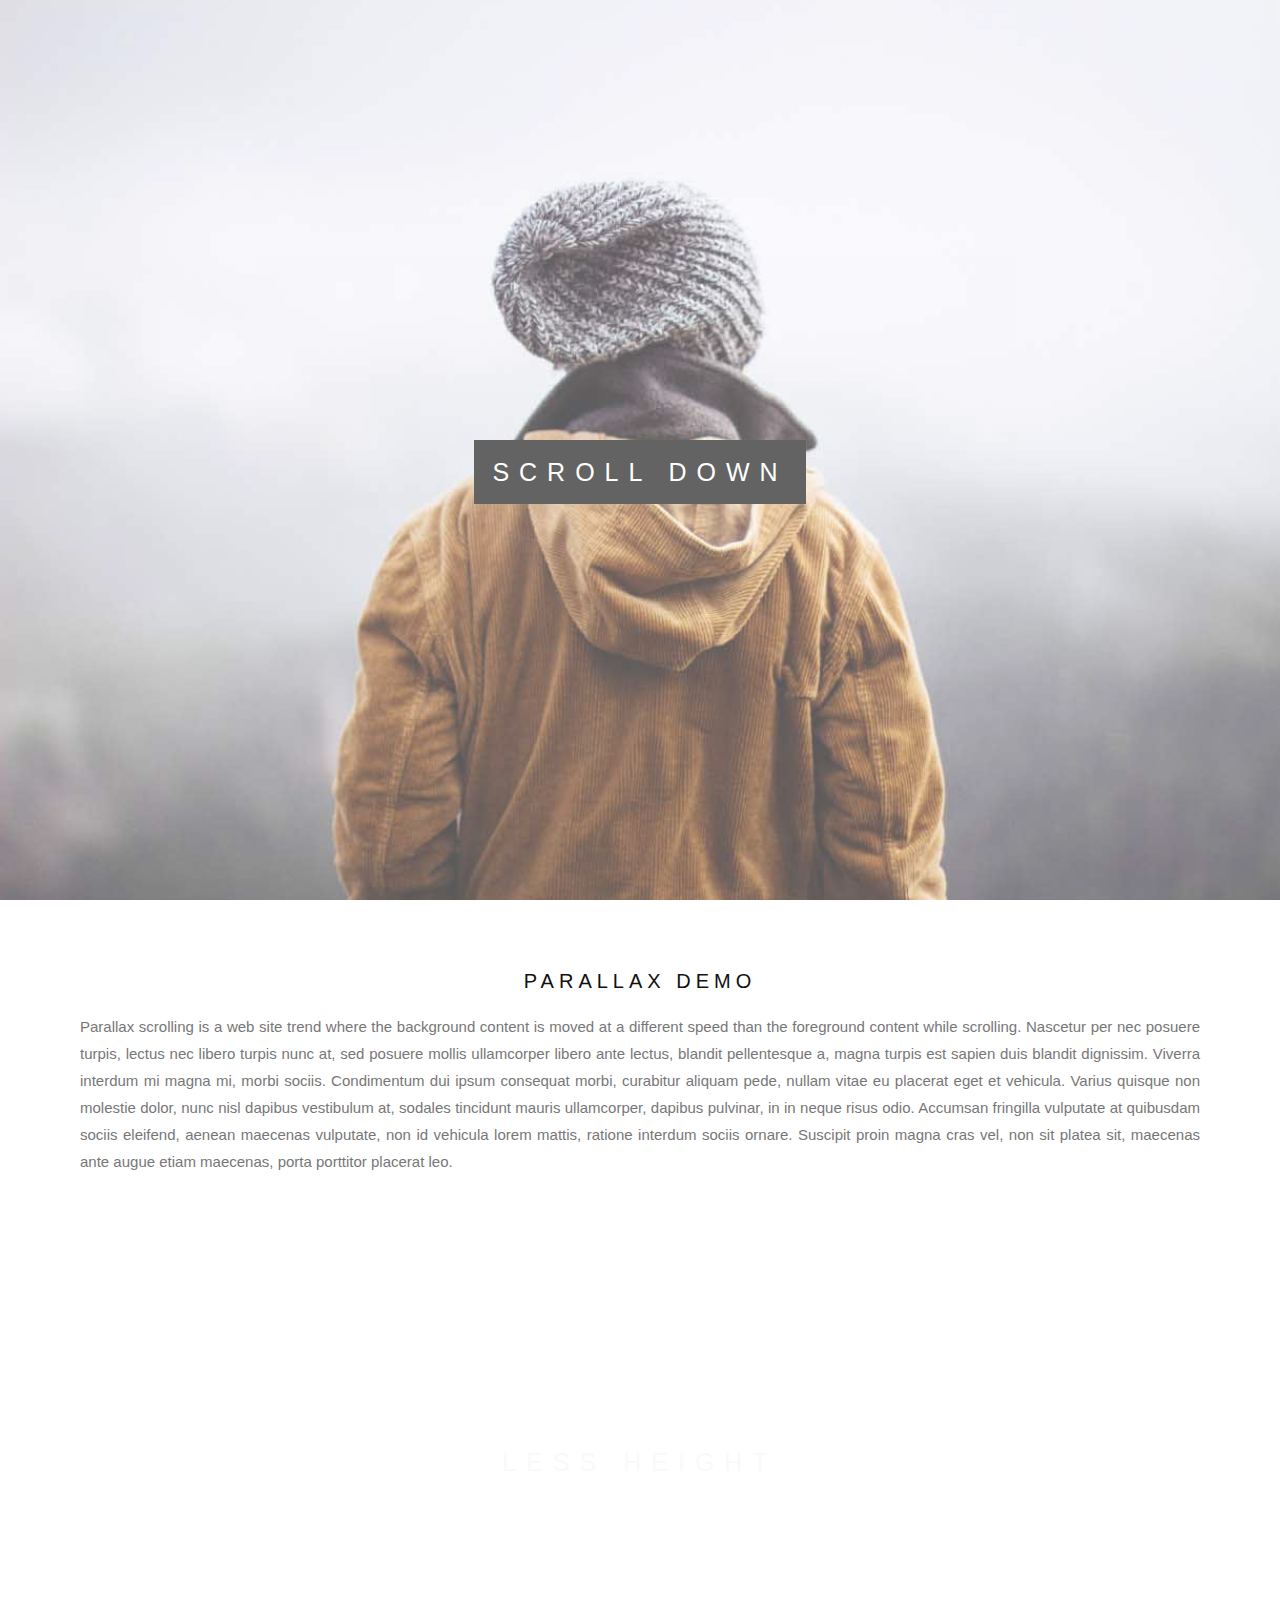
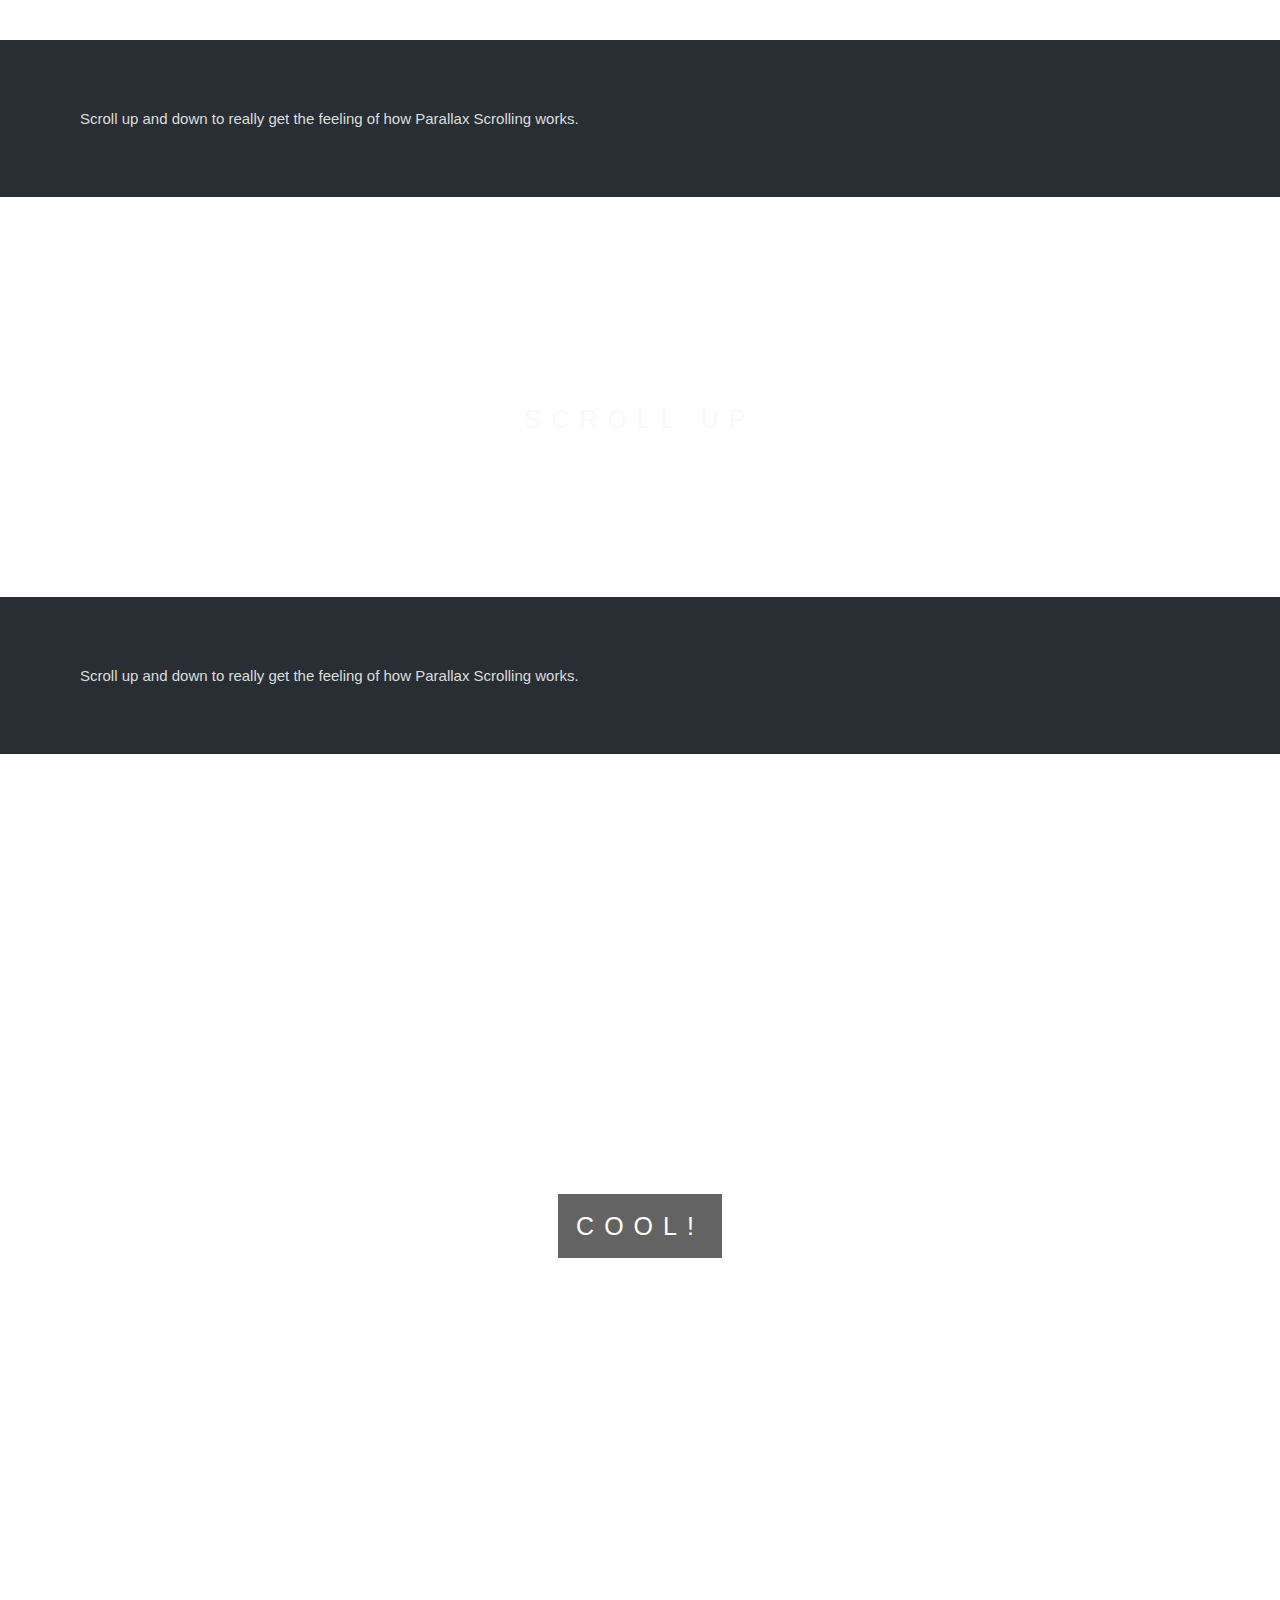
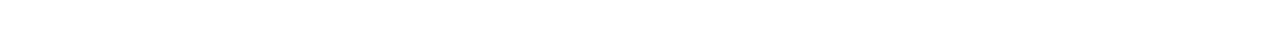
<file: tryhow_css_parallax_demo.htm>
<!DOCTYPE html>
<html><head>
<meta http-equiv="content-type" content="text/html; charset=windows-1252">
<meta name="viewport" content="width=device-width, initial-scale=1">
<style>
body, html {
  height: 100%;
  margin: 0;
  font: 400 15px/1.8 "Lato", sans-serif;
  color: #777;
}

.bgimg-1, .bgimg-2, .bgimg-3 {
  position: relative;
  opacity: 0.65;
  background-attachment: fixed;
  background-position: center;
  background-repeat: no-repeat;
  background-size: cover;

}
.bgimg-1 {
  background-image: url("img_parallax.jpg");
  min-height: 100%;
}

.bgimg-2 {
  background-image: url("img_parallax2.jpg");
  min-height: 400px;
}

.bgimg-3 {
  background-image: url("img_parallax3.jpg");
  min-height: 400px;
}

.caption {
  position: absolute;
  left: 0;
  top: 50%;
  width: 100%;
  text-align: center;
  color: #000;
}

.caption span.border {
  background-color: #111;
  color: #fff;
  padding: 18px;
  font-size: 25px;
  letter-spacing: 10px;
}

h3 {
  letter-spacing: 5px;
  text-transform: uppercase;
  font: 20px "Lato", sans-serif;
  color: #111;
}

/* Turn off parallax scrolling for tablets and phones */
@media only screen and (max-device-width: 1024px) {
  .bgimg-1, .bgimg-2, .bgimg-3 {
    background-attachment: scroll;
  }
}
</style>
</head>
<body>

<div class="bgimg-1">
  <div class="caption">
  <span class="border">SCROLL DOWN</span>
  </div>
</div>

<div style="color: #777;background-color:white;text-align:center;padding:50px 80px;text-align: justify;">
  <h3 style="text-align:center;">Parallax Demo</h3>
  <p>Parallax scrolling is a web site trend where the background content
 is moved at a different speed than the foreground content while 
scrolling. Nascetur per nec posuere turpis, lectus nec libero turpis 
nunc at, sed posuere mollis ullamcorper libero ante lectus, blandit 
pellentesque a, magna turpis est sapien duis blandit dignissim. Viverra 
interdum mi magna mi, morbi sociis. Condimentum dui ipsum consequat 
morbi, curabitur aliquam pede, nullam vitae eu placerat eget et 
vehicula. Varius quisque non molestie dolor, nunc nisl dapibus 
vestibulum at, sodales tincidunt mauris ullamcorper, dapibus pulvinar, 
in in neque risus odio. Accumsan fringilla vulputate at quibusdam sociis
 eleifend, aenean maecenas vulputate, non id vehicula lorem mattis, 
ratione interdum sociis ornare. Suscipit proin magna cras vel, non sit 
platea sit, maecenas ante augue etiam maecenas, porta porttitor placerat
 leo.</p>
</div>

<div class="bgimg-2">
  <div class="caption">
  <span class="border" style="background-color:transparent;font-size:25px;color: #f7f7f7;">LESS HEIGHT</span>
  </div>
</div>

<div style="position:relative;">
  <div style="color:#ddd;background-color:#282E34;text-align:center;padding:50px 80px;text-align: justify;">
  <p>Scroll up and down to really get the feeling of how Parallax Scrolling works.</p>
  </div>
</div>

<div class="bgimg-3">
  <div class="caption">
  <span class="border" style="background-color:transparent;font-size:25px;color: #f7f7f7;">SCROLL UP</span>
  </div>
</div>

<div style="position:relative;">
  <div style="color:#ddd;background-color:#282E34;text-align:center;padding:50px 80px;text-align: justify;">
  <p>Scroll up and down to really get the feeling of how Parallax Scrolling works.</p>
  </div>
</div>

<div class="bgimg-1">
  <div class="caption">
  <span class="border">COOL!</span>
  </div>
</div>


</body></html>
</file>
